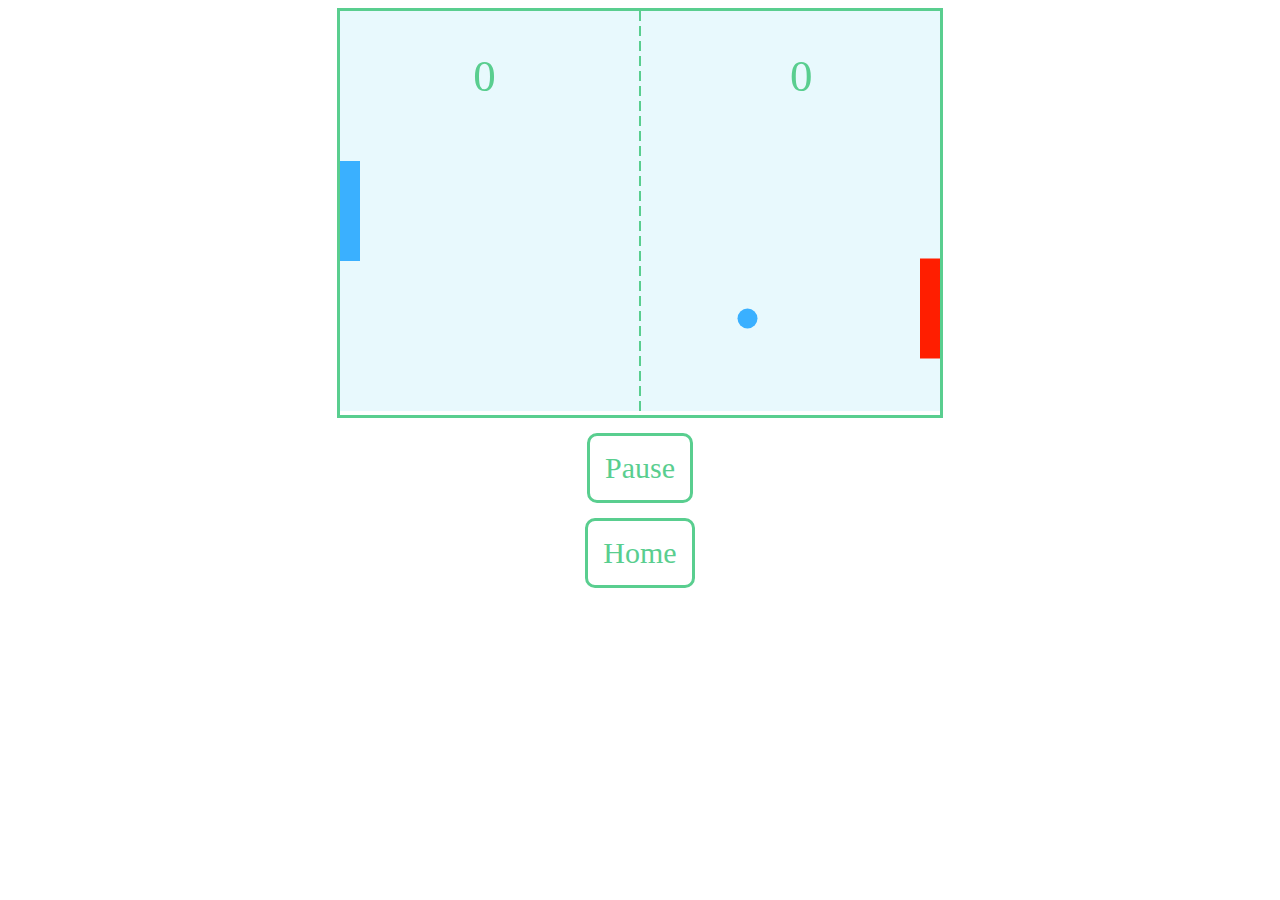
<file: Bing Pong/Bing Pong/index.html>
<!DOCTYPE html>
<html lang="en">

<head>
    <meta charset="UTF-8">
    <meta http-equiv="X-UA-Compatible" content="IE=edge">
    <meta name="viewport" content="width=device-width, initial-scale=1.0">
    <link rel="stylesheet" href="style.css">
    <title>Bing Pong</title>
</head>
<body>
    <div class="game-container">
        <canvas id="pong" width="600" height="400"></canvas>
    </div>

    <div id="pause">Pause</div>
    <div id="home"><a href="../../Home.html">Home</a></div>
    <script src=" pong.js">
    </script>
</body>

</html>
</file>
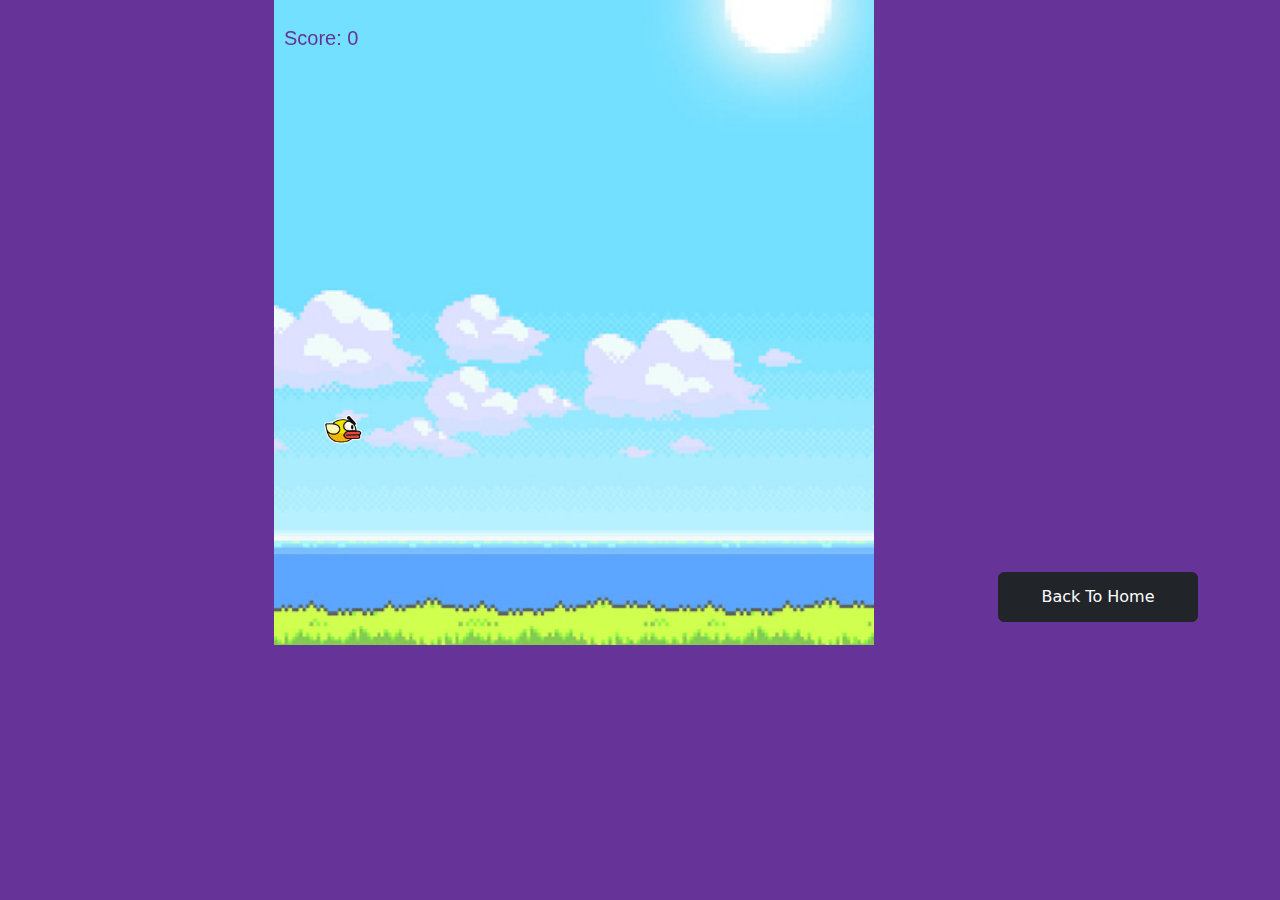
<file: flappy bird/flappy bird/index.html>
<!DOCTYPE html>
<html>
<head>
    <meta charset="UTF-8">
    <meta name="viewport" content="width=device-width, initial-scale=1.0">
    <title>Flappy Bird</title>
    <link rel="stylesheet" href="flappybird.css">
    <link href="https://cdn.jsdelivr.net/npm/bootstrap@5.3.3/dist/css/bootstrap.min.css" rel="stylesheet" integrity="sha384-QWTKZyjpPEjISv5WaRU9OFeRpok6YctnYmDr5pNlyT2bRjXh0JMhjY6hW+ALEwIH" crossorigin="anonymous">
</head>
<body style="background-color: rebeccapurple;">
    <div class="container text-center">
        <div class="row">
            <div class="col">
               
            </div>
            <div class="col">
                <canvas id="board"></canvas>
            </div>
            <div class="col col-btn">
                <button type="button" class="btn btn-dark btn_style" onclick="window.location.href='../../Home.html'">Back To Home</button>
            </div>
        </div>
    </div>
    <script src="flappybird.js"></script>
</body>
</html>
</file>
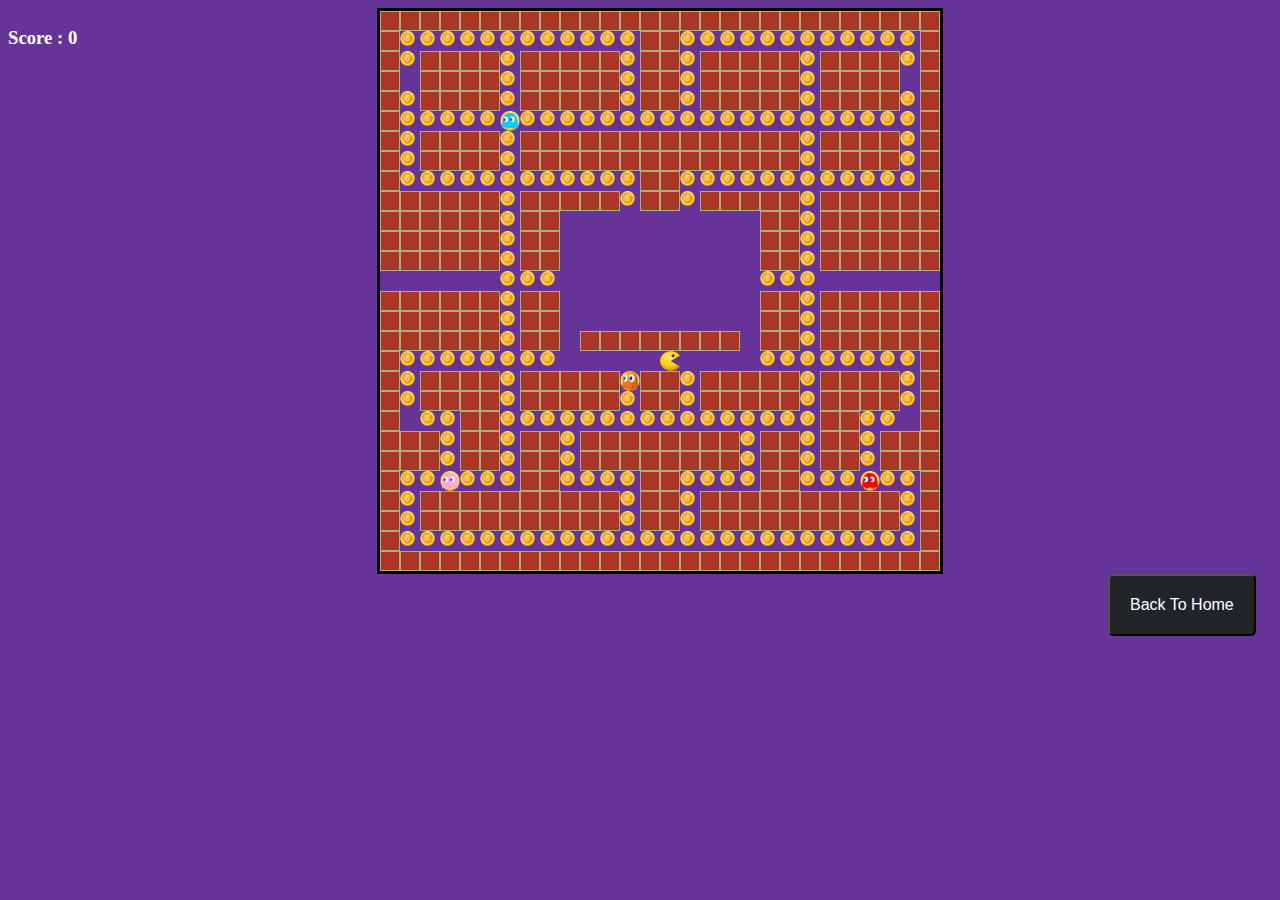
<file: PacManGame/PacManGame/index.html>
<!DOCTYPE html>
<html lang="en">
<head>
    <meta charset="UTF-8">
    <meta name="viewport" content="width=device-width, initial-scale=1.0">
    <title>PacMan</title>
    <link rel="stylesheet" href="style.css">

</head>
<body style="background-color: rebeccapurple;">
<div style="display: flex;">
    <h3 style="color: white;">Score : <span class ="score"> 0 </span></h3>
    <div style="margin-left: 300px;" class="grid"></div>
    <script src="script.js"></script>
</div>
<div style="display: flex;margin-left: 1100px;">
<span>  <button type="button" style="color: white;background-color: #212529;  padding:20px; border-radius: 5px; font-size: 1rem" onclick="window.location.href='../../Home.html'">Back To Home</button> </span>
</div>
</body>
</html>
</file>
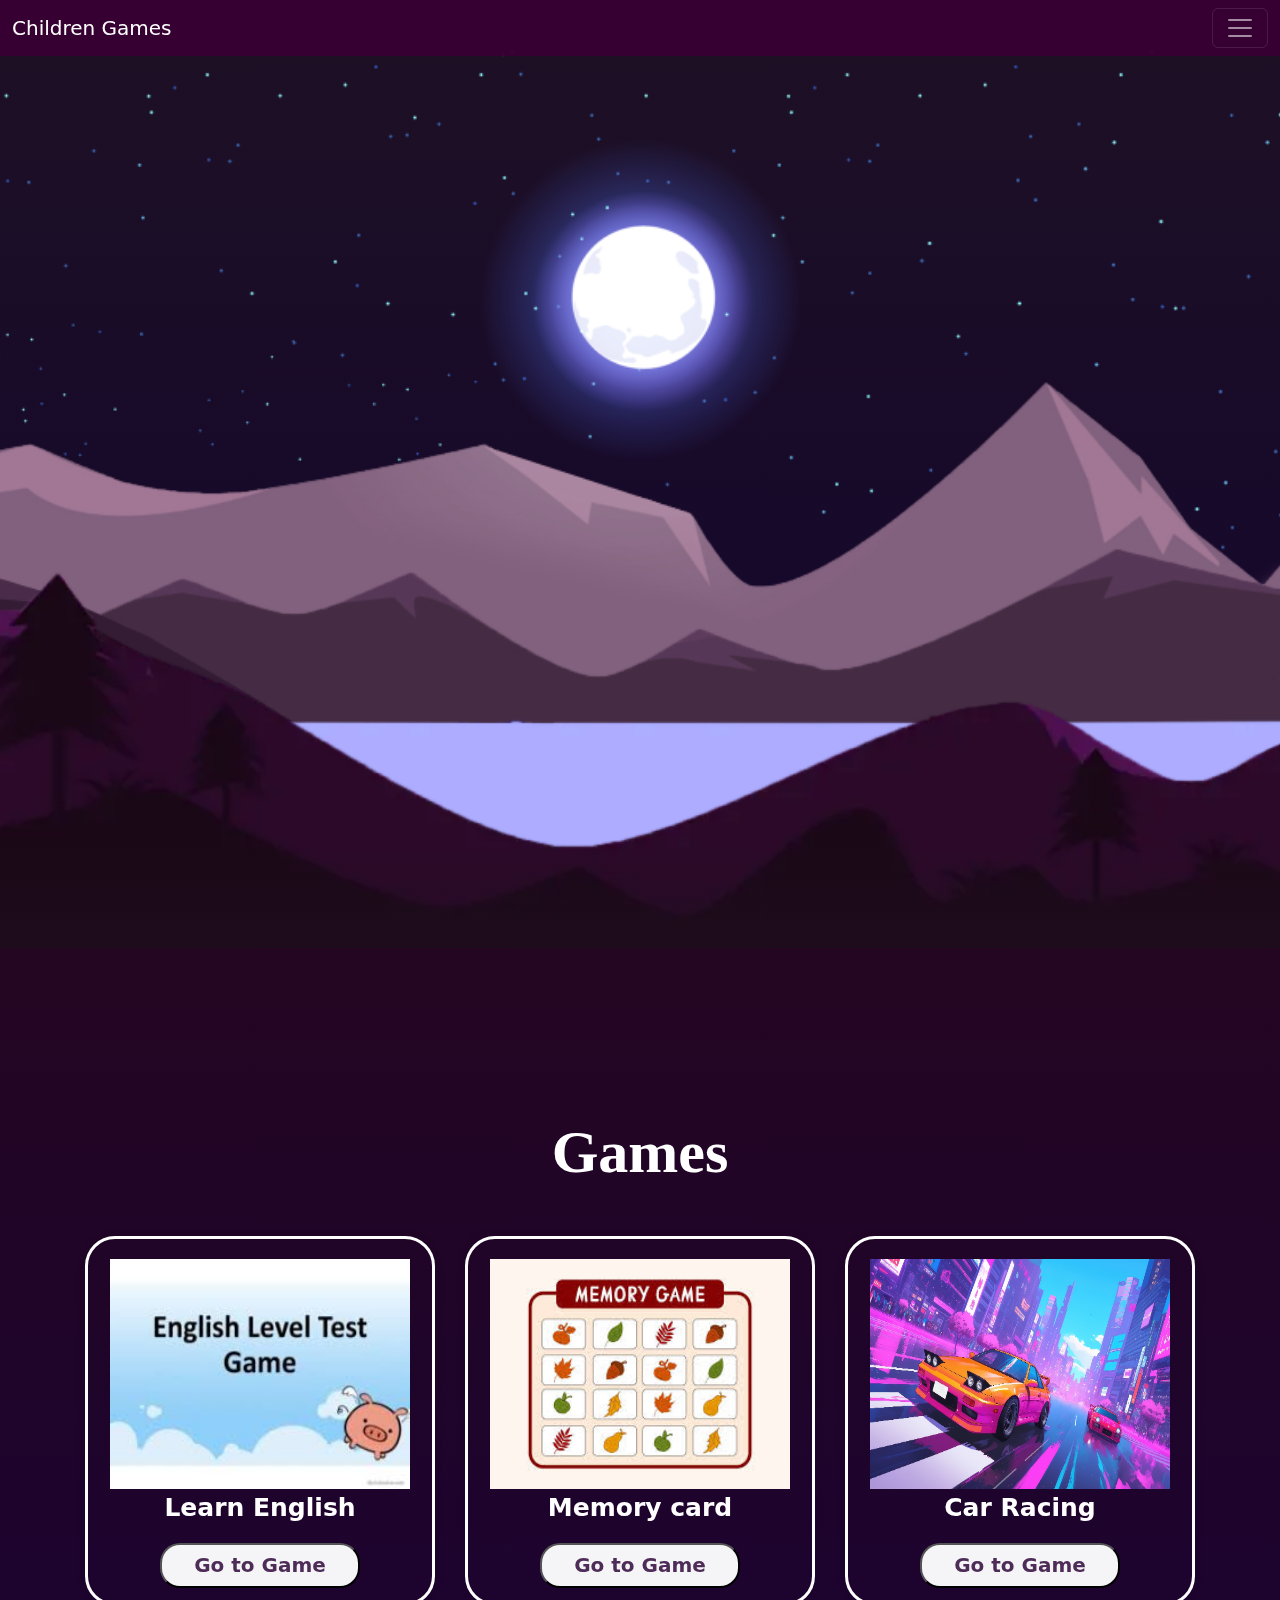
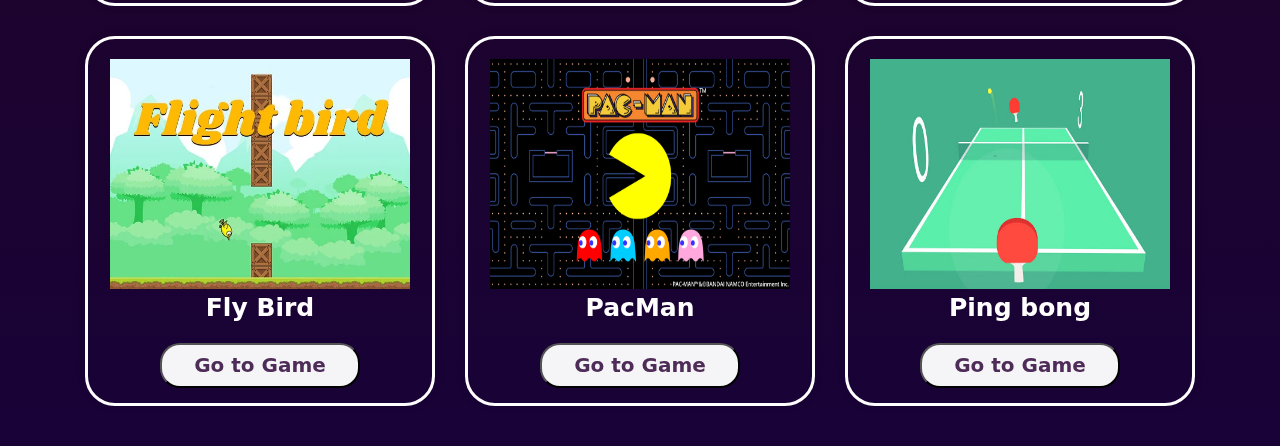
<file: Home.html>
<!DOCTYPE html>
<html lang="en">
<head>
    <meta charset="UTF-8">
    <meta name="viewport" content="width=device-width, initial-scale=1.0">
    <title>Games Platform</title>
    <link rel="stylesheet" href="https://cdn.jsdelivr.net/npm/bootstrap@5.3.3/dist/css/bootstrap.min.css">
    <script src="https://cdn.jsdelivr.net/npm/bootstrap@5.3.3/dist/js/bootstrap.bundle.min.js" integrity="sha384-YvpcrYf0tY3lHB60NNkmXc5s9fDVZLESaAA55NDzOxhy9GkcIdslK1eN7N6jIeHz" crossorigin="anonymous"></script>
    <link rel="stylesheet" href="CSS/Home.css">
</head>
<body>
    <header class="header">
        <nav class="navbar navbar-dark bg-dark fixed-top navbar-custom">
            <div class="container-fluid">
              <a class="navbar-brand" href="#">Children Games</a>
              <button class="navbar-toggler" type="button" data-bs-toggle="offcanvas" data-bs-target="#offcanvasDarkNavbar" aria-controls="offcanvasDarkNavbar" aria-label="Toggle navigation">
                <span class="navbar-toggler-icon"></span>
              </button>
              <div class="offcanvas offcanvas-end text-bg-dark navbar-custom" tabindex="-1" id="offcanvasDarkNavbar" aria-labelledby="offcanvasDarkNavbarLabel">
                <div class="offcanvas-header">
                  <h5 class="offcanvas-title" id="offcanvasDarkNavbarLabel">Menu</h5>
                  <button type="button" class="btn-close btn-close-white" data-bs-dismiss="offcanvas" aria-label="Close"></button>
                </div>
                <div class="offcanvas-body">
                  <ul class="navbar-nav justify-content-end flex-grow-1 pe-3">
                     <li class="nav-item">
                      <a class="nav-link active" aria-current="page" href="#">Home</a>
                    </li> 
                     
                    <li class="nav-item dropdown">
                      <a class="nav-link dropdown-toggle active1" href="#" role="button" data-bs-toggle="dropdown" aria-expanded="false">
                        Games
                      </a>
                      <ul class="dropdown-menu dropdown-menu-dark">
                        <li><a class="dropdown-item" href="jsGame/index.html">Learn English</a></li>
                        <li><a class="dropdown-item" href="Memory Cards/main.html">Memory card</a></li>
                        
                        <li><a class="dropdown-item" href="Racing_cars_fFam/index.html">Car</a></li>
                        <li><a class="dropdown-item" href="flappy bird/flappy bird/index.html">Fly Bird</a></li>
                        <li><a class="dropdown-item" href="PacManGame/PacManGame/index.html">PacMan</a></li>
                        <li><a class="dropdown-item" href="Bing Pong/Bing Pong/index.html">Ping bong</a></li>
                        
                        <li>
                          <hr class="dropdown-divider">
                        </li>
                        
                      </ul>
                    </li>
                  </ul>
                  
                </div>
              </div>
            </div>
          </nav> 
    </header><br><br>
<main>
    <!-- <audio src="sound/bird sound effect morning copyright free forest   no copyright stuff.mp3" id="auidio"></audio> -->
    <section class="main">
       <img src="images/stars1.webp" class="img-fluid" id="stars">
       <img src="images/sun.png" id="sun">
       
       <img src="images/c1-removebg-preview.png" id="cloud1">
       <img src="images/c2-removebg-preview.png" id="cloud2">
       
       <img src="images/c3-removebg-preview.png" id="cloud3">
       
       <img src="images/c4-removebg-preview.png" id="cloud4">
       <img src="images/1-removebg-preview.png" id="bird">
       <img src="images/1-removebg-preview.png" id="bird1">
       <img src="images/moon2.webp" class="img-fluid" id="moon">
       <img src="images/mountains3.webp" class="back" id="mountains3">
       <img src="images/mountains4.webp"class="back" id="mountains4">
       <img src="images/river7.png" id="river">
       <img src="images/jkkk-removebg-preview.png" id="boot">
       <img src="images/mountains7.webp"  id="mountains7">
       
    </section>
   
    <section class="title">
      <br><br><br><br><br><br><br>
      <h1>Games</h1>
    
    <div class="products-wrapper">
        
            <form  action="jsGame/index.html">
             <div  class="game-container">
               <img  src="images/english.jpg" class="product-image">
               <p class="product" type="submit">Learn English</p>
               <input  class="butto"type="submit" value="Go to Game">
               
               
              </div>
             </form>
           
           <form action="Memory Cards/main.html">
            <div class="game-container">
               <img  src="images/memory_game.jpg" class="product-image">
               <p class="product">Memory card</p>
               <input  class="butto "type="submit" value="Go to Game">
               
               
             
            </div>
          </form>
          <form action="Racing_cars_fFam/index.html">
            <div class="game-container">
               <img  src="images/car.jpeg" class="product-image">
               <p class="product">Car Racing</p>
               <input  class="butto"type="submit" value="Go to Game">
               
               
            </div>
          </form>
          <form action="flappy bird/flappy bird/index.html">
            <div class="game-container">
               <img  src="images/fly.webp" class="product-image">
               <p class="product">Fly Bird</p>
               <input  class="butto"type="submit" value="Go to Game">
               
               
            </div>
          </form>
          <form action="PacManGame/PacManGame/index.html">
            <div class="game-container">
               <img  src="images/pacman.jpg" class="product-image">
               <p class="product">PacMan</p>
               <input  class="butto"type="submit" value="Go to Game">
               
               
            </div>
          </form>
          <form action="Bing Pong/Bing Pong/index.html">
            <div class="game-container">
               <img  src="images/pingbong.jpg" class="product-image">
               <p class="product">Ping bong</p>
               <input  class="butto"type="submit" value="Go to Game">
               
               
            </div>
          </form>
    </div> 
  </section>
</main>
<!-- <footer></footer> -->
<script src="javaScript/Home.js"></script>
</body>
</html>
</file>
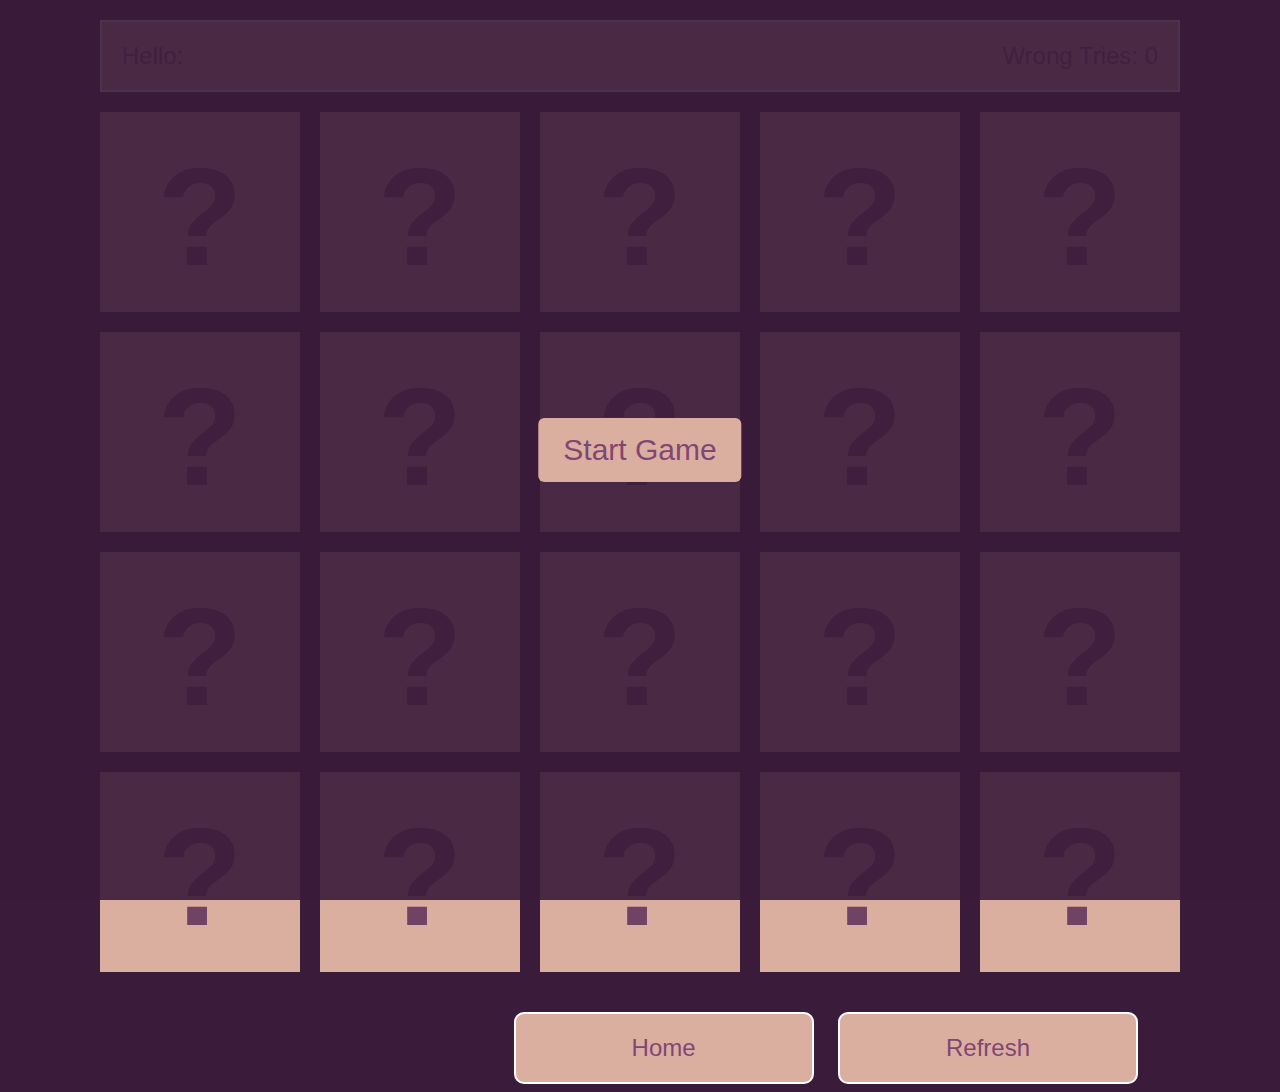
<file: Memory Cards/main.html>
<!DOCTYPE html>
<html lang="en">
  <head>
    <meta charset="UTF-8">
    <meta name="viewport" content="width=device-width, initial-scale=1.0">
    <title>Memory Game</title>
    <link rel="stylesheet" href="main.css">
  </head>
  <body>
    <!-- Control -->
    <div class="control-buttons">
      <span>Start Game</span>
    </div>
    <div class="info-container">
      <div class="name">
        Hello: <span></span>
      </div>
      <div class="tries">
        Wrong Tries: <span>0</span>
      </div>
    </div>
    <!-- Game Block -->
    <div class="memory-game-blocks">
      <div class="game-block" data-technology="angular">
        <div class="face front"></div>
        <div class="face back">
          <img decoding="async" src="Imges/dog.png" alt="">
        </div>
      </div>
      <div class="game-block" data-technology="angular">
        <div class="face front"></div>
        <div class="face back">
          <img decoding="async" src="Imges/dog.png" alt="">
        </div>
      </div>
      <div class="game-block" data-technology="vuejs">
        <div class="face front"></div>
        <div class="face back">
          <img decoding="async" src="Imges/elephant.png" alt="">
        </div>
      </div>
      <div class="game-block" data-technology="vuejs">
        <div class="face front"></div>
        <div class="face back">
          <img decoding="async" src="Imges/elephant.png" alt="">
        </div>
      </div>
      <div class="game-block" data-technology="css3">
        <div class="face front"></div>
        <div class="face back">
          <img decoding="async" src="Imges/frog.png" alt="">
        </div>
      </div>
      <div class="game-block" data-technology="css3">
        <div class="face front"></div>
        <div class="face back">
          <img decoding="async" src="Imges/frog.png" alt="">
        </div>
      </div>
      <div class="game-block" data-technology="github">
        <div class="face front"></div>
        <div class="face back">
          <img decoding="async" src="Imges/oct.png" alt="">
        </div>
      </div>
      <div class="game-block" data-technology="github">
        <div class="face front"></div>
        <div class="face back">
          <img decoding="async" src="Imges/oct.png" alt="">
        </div>
      </div>
      <div class="game-block" data-technology="gulpjs">
        <div class="face front"></div>
        <div class="face back">
          <img decoding="async" src="Imges/rabbit.png" alt="">
        </div>
      </div>
      <div class="game-block" data-technology="gulpjs">
        <div class="face front"></div>
        <div class="face back">
          <img decoding="async" src="Imges/rabbit.png" alt="">
        </div>
      </div>
      <div class="game-block" data-technology="html5">
        <div class="face front"></div>
        <div class="face back">
          <img decoding="async" src="Imges/racc.png" alt="">
        </div>
      </div>
      <div class="game-block" data-technology="html5">
        <div class="face front"></div>
        <div class="face back">
          <img decoding="async" src="Imges/racc.png" alt="">
        </div>
      </div>
      <div class="game-block" data-technology="jest">
        <div class="face front"></div>
        <div class="face back">
          <img decoding="async" src="Imges/cow.png" alt="">
        </div>
      </div>
      <div class="game-block" data-technology="jest">
        <div class="face front"></div>
        <div class="face back">
          <img decoding="async" src="Imges/cow.png" alt="">
        </div>
      </div>
      <div class="game-block" data-technology="mongodb">
        <div class="face front"></div>
        <div class="face back">
          <img decoding="async" src="Imges/sss.png" alt="">
        </div>
      </div>
      <div class="game-block" data-technology="mongodb">
        <div class="face front"></div>
        <div class="face back">
          <img decoding="async" src="Imges/sss.png" alt="">
        </div>
      </div>
      <div class="game-block" data-technology="python">
        <div class="face front"></div>
        <div class="face back">
          <img decoding="async" src="Imges/tiger.png" alt="">
        </div>
      </div>
      <div class="game-block" data-technology="python">
        <div class="face front"></div>
        <div class="face back">
          <img decoding="async" src="Imges/tiger.png" alt="">
        </div>
      </div>
      <div class="game-block" data-technology="react">
        <div class="face front"></div>
        <div class="face back">
          <img decoding="async" src="Imges/tur.png" alt="">
        </div>
      </div>
      <div class="game-block" data-technology="react">
        <div class="face front"></div>
        <div class="face back">
          <img decoding="async" src="Imges/tur.png" alt="">
        </div>
      </div>
    </div>

    <!--  🙃 الهوم من هنا يا خالد -->
    <button class="btn home"><a href="../Home.html">Home</a></button>
    <button class="btn" id="refresh"><a href="">Refresh</a></button>
    <script src="main.js"></script>
  </body>
</html>
</file>
<file: Bing Pong/Bing Pong/style.css>
.game-container {
    border: 3px solid #59CE8F;
    margin: auto;
    width: fit-content;
}
#pause,#home {
    cursor: pointer;
    border: 3px solid #59CE8F;
    color: #59CE8F;
    border-radius: 10px;
    width: fit-content;
    margin: auto;
    padding: 15px;
    margin-top: 15px;
    font-size: 30px;
    transition: all .2s ease;
}
#pause:hover ,#home:hover ,#home a:hover{
    color: white;
    background-color: #59CE8F;
}

#home a{
    text-decoration: none;
    color: #59CE8F;
}
</file>
<file: flappy bird/flappy bird/flappybird.css>
body {
    text-align: center;
    margin: 0;
    padding: 0;
    overflow: hidden; 
}

#board {
    margin-top: -5px;
    background-image: url("images/pxfuel.jpg");
    background-size: cover;
    background-position: center;
    overflow: hidden;
}

.col-btn {
    display: flex;
    align-items: flex-end;
    justify-content: center;
}

.btn_style {
    margin-bottom: 30px;
    margin-left: 100px;
    width: 200px;
    height: 50px;
}
</file>
<file: PacManGame/PacManGame/style.css>
.grid{
    width:560px !important;
    height: 560px!important;
    border:solid black!important;
    display: flex !important;
    flex-wrap: wrap!important;
}
.grid div{
    width: 20px;
    height:20px ;
     

}
.pac-dot img {
   
   height: 15px;
   width: 15px;
} 

.wall{
   background-color: rgb(172, 54, 38); 
   border: 1px solid rgb(173, 173, 128);
   box-sizing: border-box;
}

.blinky img
{
   
    height: 20px;
    width: 20px;
}
.pinky img
{
 
   
    height: 20px;
    width: 20px;
}
.inky img
{
   
    height: 20px;
    width: 20px;
}
.clyde img
{
   
    height: 20px;
    width: 20px;
}
.pac-man img {
        height: 20px;
        width: 20px;
}
.pac-dot img {
    position: absolute;
    z-index: 1; 
}

.ghost img {
    position: absolute;
    z-index: 2; 
}
.score{
    color: white;
}
</file>
<file: CSS/Home.css>
*{
    margin: 0;
    padding: 0;
    
}
.header{
    /* display: block; */
    width :100%;
    position: absolute;

}
.navbar-custom{
    background-color: rgba(56, 0, 51, 0.932)   !important 
}
body{
    background: linear-gradient(rgb(52, 2, 49),rgb(24, 2, 55));
    /* background: linear-gradient(rgb(35, 19, 8),rgb(56, 27, 9)); */
    /* background: linear-gradient(rgb(2, 4, 52)rgb(56, 27, 9)); */

    

    
    height : 100vh ;
}
.active{
    color: rgb(255, 255, 255);
    background-color: rgba(255, 255, 255, 0.205);
    font-size: 20px;
    border-radius: 20px;
    padding: 10px;
    
}
.active1{
    color: rgb(255, 255, 255);
    /* background-color: rgba(255, 255, 255, 0.205); */
    font-size: 20px;
    padding: 10px;
}
.main{
    position: relative;
    width:100%;
    height: 100vh;
    overflow: hidden;
    background: linear-gradient(rgb(29, 16, 37),rgba(15, 4, 45, 0.871));
    /* background:linear-gradient(#5e8de0,#d7e8fd); */
    
    
}
.main::after{
    content: '';
    position: absolute;
    bottom: 0;
    width: 100%;
    height: 100px;
    background: linear-gradient(to top ,rgba(32, 15, 32, 0.625),transparent);
    /* background: linear-gradient(to top ,rgba(38, 20, 8, 0.871),transparent); */

    
}
#back{
    width:100%;
    height: 10vh;
    object-fit: cover;
}
.main img{
    position: absolute;
    width:100%;
    height: 100vh;
    object-fit: cover;
}
.main #moon{
    position: absolute;
    width:100%;
    height: 100vh;
    object-fit: cover;
}
#moon{
    mix-blend-mode: screen;
    transform: translateY(60px);
}
#sun{
    width:200px;
    height: 200px;
    /* transform: translateX(60px); */
    transform: translateY(120px);
    
}
.game-container{
    
    border: 3px solid #ffffff;
    border-radius: 30px;
    padding: 10px;
    padding-top: 20px;
    text-align: center;
    width: 350px;
    height: 370px;
    
    box-shadow: 0 0 10px rgba(0, 0, 0, 0.1);
    background-color: #30693200;
    margin: 10px;
    

}
.products-wrapper {
    display:flex;
    flex-wrap: wrap;
    gap: 10px;
    padding: 30px;
    justify-content: center;
   
}
.product-image {
    width: 300px;
    height: 230px;
    

}
.product{
    font-size: 25px;
    font-weight: bold;
    color: white;
 
}
.butto{
color: rgb(78, 44, 88);
font-size: 20px;
font-weight: bold;
background-color: rgba(255, 255, 255, 0.956);
width:200px;
height: 45px;
border-radius: 20px;
}
.title{
    text-align: center;
    background: linear-gradient(rgb(36, 6, 34),rgb(24, 2, 55));

    
}
.title h1{
    font-family:cursive;
    font-weight: bold;
    font-size: 60px;
    color: white;
}
#boot{
    left: -400px;
   width:300px;
   height: 350px;
   
   transform: translateY(290px) ;
   /* position: relative; */
    animation: anmi 9s infinite .5s linear ;
   
   
}

.back{
    filter :grayscale(60%);
}
#cloud1{
    width:250px;
    height: 200px;
    transform:translateY(200px)  translateX(650px);
    /* /* position: relative;
    animation: anmi 5s infinite .5s linear ; */
}


#cloud2{
    width:250px;
    height: 200px;
    /* position: relative; */
    transform: translateY(300px) translateX(950px);
    /* transform: translateY(300) translateX(450px); */
    
    
    /* animation: anmi 5s infinite .5s linear ; */
}


#cloud3{
    width:250px;
    height: 200px;
    /* position: absolute; */
    /* transform: translateY(500) translateX(1150px); */
    top:250px;
    left: 750px;
    
    /* /* animation: anmi 5s infinite .5s linear ; */
}
#cloud4{
    width:200px;
    height: 150px;
    /* position: absolute; */
    /* transform: translateY(500) translateX(1150px); */
    top:250px;
    
    
    /* /* animation: anmi 5s infinite .5s linear ; */
}
#bird{
    
    width: 100px; 
    height: 100px; 
    transform: translateY(250px);
    position: absolute;
    top: 300px; 
    
    /* background-size: cover; */
    animation: move 5s linear infinite; 
}
#bird1{
    
    width: 100px; 
    height: 100px; 
    transform:translateY(250px) ;
    position: absolute;
    top: 430px; 
    left:100px;
    
    /* background-size: cover; */
    animation: move 4s linear infinite; 
}
@keyframes anmi {
    0% {

        left: -400px
    }



    100% {
        left:100%
    }
}
    @keyframes fly {
        0% { src: "images/2-removebg-preview.png"; }
        16.6% { background-image: url('images/2-removebg-preview.png'); }
        33.3% { background-image: url('images/3-removebg-preview.png'); }
        50% { background-image: url('images/4-removebg-preview.png'); }
        66.6% { background-image: url('images/5-removebg-preview.png'); }
        83.3% { background-image: url('images/6-removebg-preview.png'); }
        100% { background-image: url('images/1-removebg-preview.png'); }
    }
    
    @keyframes move {
        0% { transform: translateX(-100px); }
        100% { transform: translateX(calc(100vw + 100px)); }
    }
</file>
<file: Memory Cards/main.css>
* {
  box-sizing: border-box;
  background-color: #3a1b3a;
}

body {
  font-family: Arial, Tahoma, sans-serif;
}

.control-buttons {
  position: fixed;
  left: 0;
  top: 0;
  width: 100%;
  height: 100%;
  z-index: 2;
  background-color: rgb(58, 27, 58,0.9);

}

.control-buttons span {
  position: absolute;
  left: 50%;
  top: 50%;
  transform: translate(-50%, -50%);
  background-color: #DBAFA0;
  color: #804674;
  padding: 15px 25px;
  font-size: 30px;
  text-align: center;
  border-radius: 6px;
  cursor: pointer;
}

.info-container {
  width: 1080px;
  margin: 20px auto 0;
  background-color: #DBAFA0;
  padding: 20px;
  font-size: 24px;
  overflow: hidden;
  color: #804674;
  border: 2px solid #fff;
}

.info-container .name {
  float: left;
  width: 50%;
  background-color: transparent;
}

.info-container .tries {
  float: right;
  width: 50%;
  text-align: right;
  background-color: transparent;

}

span {
  background-color: transparent;
}

.memory-game-blocks {
  display: flex;
  width: 1100px;
  flex-wrap: wrap;
  margin: 20px auto;
}

.memory-game-blocks.no-clicking {
  pointer-events: none;
}

.memory-game-blocks .game-block {
  height: 200px;
  transition: transform .5s;
  transform-style: preserve-3d;
  cursor: pointer;
  position: relative;
  flex: 1 0 200px;
  margin: 0 10px 20px;
}

.memory-game-blocks .game-block .front {
  background: #DBAFA0;
  /*front color*/
  line-height: 200px;
}

.memory-game-blocks .game-block .front:before {
  content: '?'; /*?*/
  color: #704264;
  font-size: 140px;
  font-weight: bold;
}

.memory-game-blocks .game-block .back {
  background-color: #DBAFA0; /*back bg color*/
  transform: rotateY(180deg);
}

.memory-game-blocks .game-block .back img {
  width: 140px;
  height: 140px;
  margin-top: 30px;
  background-color: transparent;
}

.memory-game-blocks .game-block .face {
  position: absolute;
  width: 100%;
  height: 100%;
  text-align: center;
  backface-visibility: hidden;
  border: 5px solid #DBAFA0;
}

.memory-game-blocks .game-block.is-flipped,
.memory-game-blocks .game-block.has-match {
  -webkit-transform: rotateY(180deg);
  -moz-transform: rotateY(180deg);
  transform: rotateY(180deg);
  pointer-events: none;
}

.btn {
  width: 300px;
  background-color: #DBAFA0;
  position: relative;
  left: 40%;
  padding: 20px;
  font-size: 24px;
  border: 2px solid #fff;
  border-radius: 10px;

}
.btn a{
  text-decoration: none;
  color: #804674;
  background-color: #DBAFA0;}

.home{
  margin-right: 20px;

}
</file>
